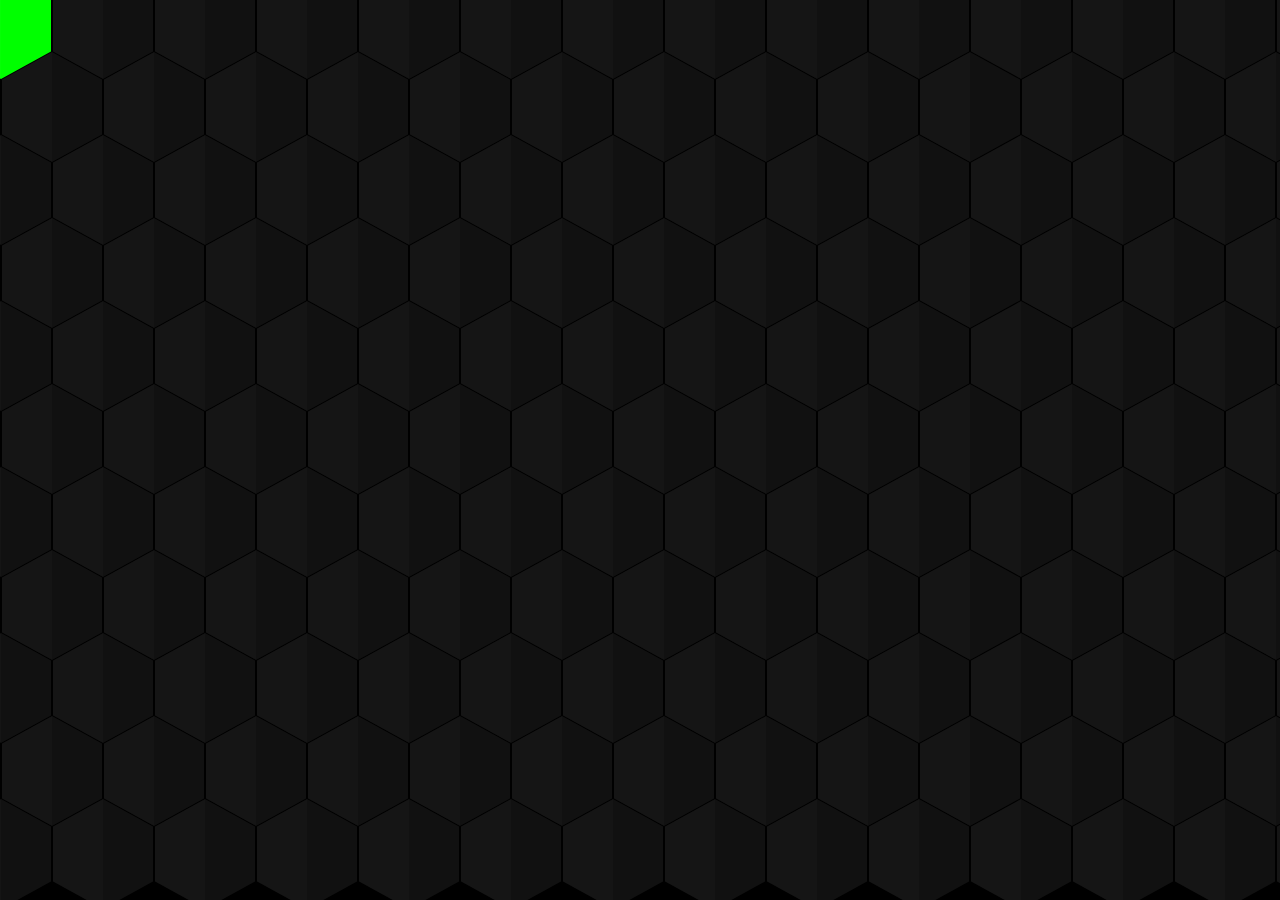
<file: Hexagono-efeito-rotativo/index.html>
<!DOCTYPE html>
<html lang="pt-br">
<head>
    <meta charset="UTF-8">
    <meta http-equiv="X-UA-Compatible" content="IE=edge">
    <meta name="viewport" content="width=device-width, initial-scale=1.0">
    <title>Hexágono Animado</title>
    <link rel="stylesheet" href="/Hexagono-efeito-rotativo/style.css" class="css">
</head>
<body>
    <div class="container">
        <div class="row">
        <div class="hexagon"></div>
        <div class="hexagon"></div>
        <div class="hexagon"></div>
        <div class="hexagon"></div>
        <div class="hexagon"></div>
        <div class="hexagon"></div>
        <div class="hexagon"></div>
        <div class="hexagon"></div>
        <div class="hexagon"></div>
        <div class="hexagon"></div>
        <div class="hexagon"></div>
        <div class="hexagon"></div>
        <div class="hexagon"></div>
        <div class="hexagon"></div>
        <div class="hexagon"></div>
        <div class="hexagon"></div>
    </div>
    <div class="row">
        <div class="hexagon"></div>
        <div class="hexagon"></div>
        <div class="hexagon"></div>
        <div class="hexagon"></div>
        <div class="hexagon"></div>
        <div class="hexagon"></div>
        <div class="hexagon"></div>
        <div class="hexagon"></div>
        <div class="hexagon"></div>
        <div class="hexagon"></div>
        <div class="hexagon"></div>
        <div class="hexagon"></div>
        <div class="hexagon"></div>
        <div class="hexagon"></div>
        <div class="hexagon"></div>
        <div class="hexagon"></div>
    </div>
    <div class="row">
        <div class="hexagon"></div>
        <div class="hexagon"></div>
        <div class="hexagon"></div>
        <div class="hexagon"></div>
        <div class="hexagon"></div>
        <div class="hexagon"></div>
        <div class="hexagon"></div>
        <div class="hexagon"></div>
        <div class="hexagon"></div>
        <div class="hexagon"></div>
        <div class="hexagon"></div>
        <div class="hexagon"></div>
        <div class="hexagon"></div>
        <div class="hexagon"></div>
        <div class="hexagon"></div>
        <div class="hexagon"></div>
    </div>
    <div class="row">
        <div class="hexagon"></div>
        <div class="hexagon"></div>
        <div class="hexagon"></div>
        <div class="hexagon"></div>
        <div class="hexagon"></div>
        <div class="hexagon"></div>
        <div class="hexagon"></div>
        <div class="hexagon"></div>
        <div class="hexagon"></div>
        <div class="hexagon"></div>
        <div class="hexagon"></div>
        <div class="hexagon"></div>
        <div class="hexagon"></div>
        <div class="hexagon"></div>
        <div class="hexagon"></div>
        <div class="hexagon"></div>
    </div>
    <div class="row">
        <div class="hexagon"></div>
        <div class="hexagon"></div>
        <div class="hexagon"></div>
        <div class="hexagon"></div>
        <div class="hexagon"></div>
        <div class="hexagon"></div>
        <div class="hexagon"></div>
        <div class="hexagon"></div>
        <div class="hexagon"></div>
        <div class="hexagon"></div>
        <div class="hexagon"></div>
        <div class="hexagon"></div>
        <div class="hexagon"></div>
        <div class="hexagon"></div>
        <div class="hexagon"></div>
        <div class="hexagon"></div>
    </div>
    <div class="row">
        <div class="hexagon"></div>
        <div class="hexagon"></div>
        <div class="hexagon"></div>
        <div class="hexagon"></div>
        <div class="hexagon"></div>
        <div class="hexagon"></div>
        <div class="hexagon"></div>
        <div class="hexagon"></div>
        <div class="hexagon"></div>
        <div class="hexagon"></div>
        <div class="hexagon"></div>
        <div class="hexagon"></div>
        <div class="hexagon"></div>
        <div class="hexagon"></div>
        <div class="hexagon"></div>
        <div class="hexagon"></div>
    </div>
    <div class="row">
        <div class="hexagon"></div>
        <div class="hexagon"></div>
        <div class="hexagon"></div>
        <div class="hexagon"></div>
        <div class="hexagon"></div>
        <div class="hexagon"></div>
        <div class="hexagon"></div>
        <div class="hexagon"></div>
        <div class="hexagon"></div>
        <div class="hexagon"></div>
        <div class="hexagon"></div>
        <div class="hexagon"></div>
        <div class="hexagon"></div>
        <div class="hexagon"></div>
        <div class="hexagon"></div>
        <div class="hexagon"></div>
    </div>
    <div class="row">
        <div class="hexagon"></div>
        <div class="hexagon"></div>
        <div class="hexagon"></div>
        <div class="hexagon"></div>
        <div class="hexagon"></div>
        <div class="hexagon"></div>
        <div class="hexagon"></div>
        <div class="hexagon"></div>
        <div class="hexagon"></div>
        <div class="hexagon"></div>
        <div class="hexagon"></div>
        <div class="hexagon"></div>
        <div class="hexagon"></div>
        <div class="hexagon"></div>
        <div class="hexagon"></div>
        <div class="hexagon"></div>
    </div>
    <div class="row">
        <div class="hexagon"></div>
        <div class="hexagon"></div>
        <div class="hexagon"></div>
        <div class="hexagon"></div>
        <div class="hexagon"></div>
        <div class="hexagon"></div>
        <div class="hexagon"></div>
        <div class="hexagon"></div>
        <div class="hexagon"></div>
        <div class="hexagon"></div>
        <div class="hexagon"></div>
        <div class="hexagon"></div>
        <div class="hexagon"></div>
        <div class="hexagon"></div>
        <div class="hexagon"></div>
        <div class="hexagon"></div>
    </div>
    <div class="row">
        <div class="hexagon"></div>
        <div class="hexagon"></div>
        <div class="hexagon"></div>
        <div class="hexagon"></div>
        <div class="hexagon"></div>
        <div class="hexagon"></div>
        <div class="hexagon"></div>
        <div class="hexagon"></div>
        <div class="hexagon"></div>
        <div class="hexagon"></div>
        <div class="hexagon"></div>
        <div class="hexagon"></div>
        <div class="hexagon"></div>
        <div class="hexagon"></div>
        <div class="hexagon"></div>
        <div class="hexagon"></div>
    </div>
    <div class="row">
        <div class="hexagon"></div>
        <div class="hexagon"></div>
        <div class="hexagon"></div>
        <div class="hexagon"></div>
        <div class="hexagon"></div>
        <div class="hexagon"></div>
        <div class="hexagon"></div>
        <div class="hexagon"></div>
        <div class="hexagon"></div>
        <div class="hexagon"></div>
        <div class="hexagon"></div>
        <div class="hexagon"></div>
        <div class="hexagon"></div>
        <div class="hexagon"></div>
        <div class="hexagon"></div>
        <div class="hexagon"></div>
    </div>
    </div>
    
</body>
</html>
</file>
<file: Hexagono-efeito-rotativo/style.css>
*{
    margin: 0;
    padding: 0;
    box-sizing: border-box;
}
body{
    min-height: 100vh;
    background-color: black;
}
.container{
    position: relative;
    height: 100vh;
    overflow: hidden;
   animation: animate 4s linear infinite;  
}
@keyframes animate
{
0%
{
filter:hue-rotate(0deg);
}
100%
{
    filter:hue-rotate(360deg);
}
}
.row{
    display: inline-flex;
    margin-top: -32px;
    margin-left: -50px;
}
.row:nth-child(even)
{
    margin-left: 1px;

}
.hexagon{
    position: relative;
    width: 100px;
    height:110px;
    background: #111;
    margin: 1px;
    clip-path: polygon(50% 0%, 100% 25%, 100% 75%, 50% 100%, 0% 75%, 0% 25%);
    transition: 2s;
}
.hexagon:hover{
    transition: 0s;
    background: #0f0;
}
.hexagon:before{
    content: '';
    position: absolute;
    top: 0;
    left: 0;
    width: 50%;
    height: 100%;
    pointer-events: none;
    background: rgba(255,255,255,0.02);}
</file>
